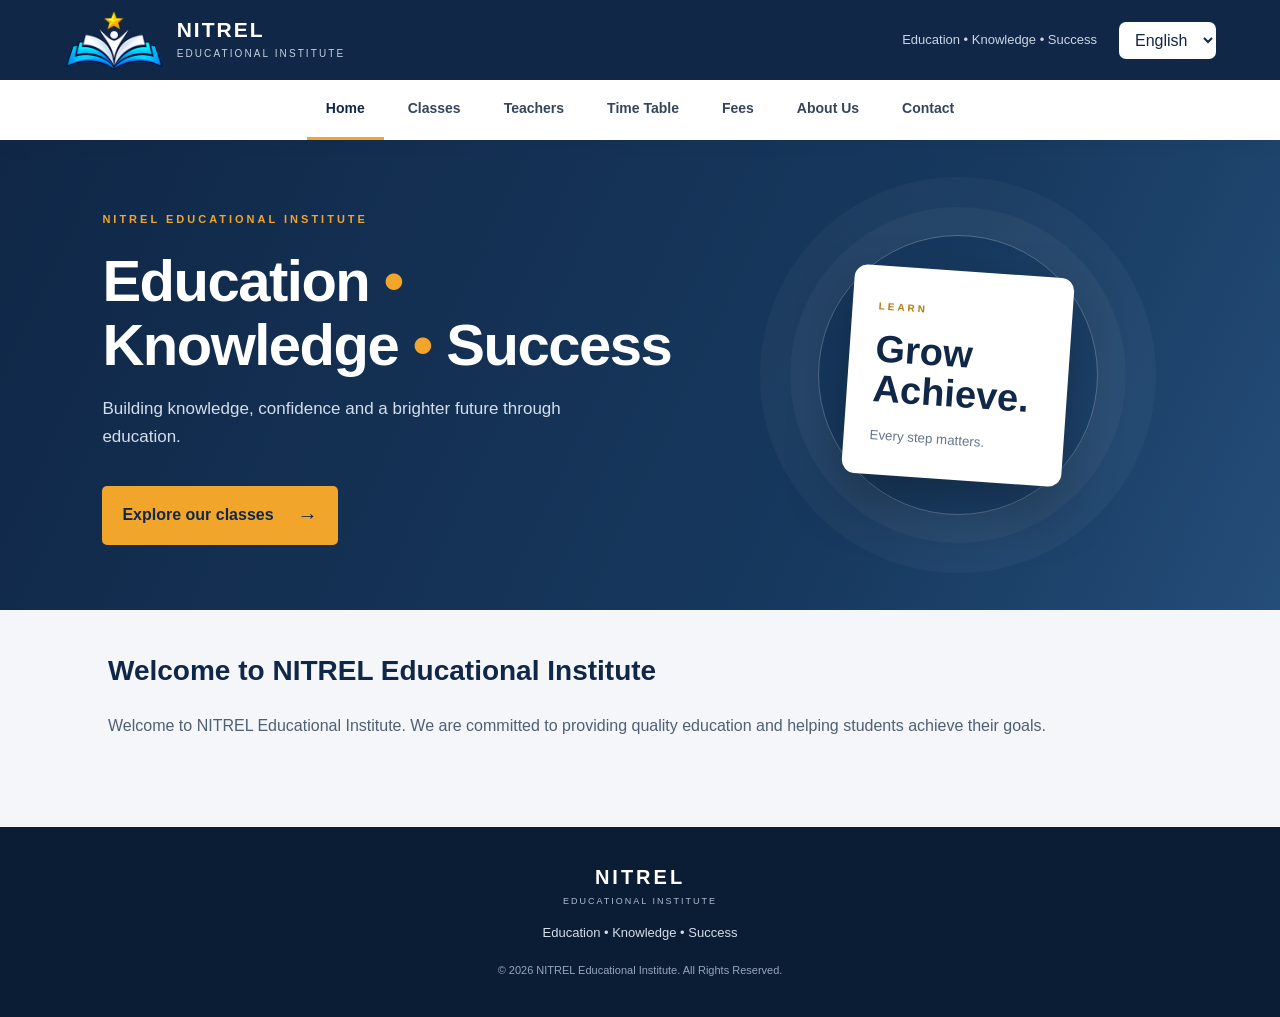
<file: index.html>
<!doctype html>
<html lang="en">
<head>
<meta charset="utf-8"><meta name="viewport" content="width=device-width, initial-scale=1">
<meta name="description" content="NITREL Educational Institute - Home">
<title>NITREL Educational Institute</title>
<link rel="stylesheet" href="style.css">
</head>
<body>
<div class="site-top">
<header class="site-header">
  <a class="brand" href="index.html"><img class="brand-logo" src="NITREL_Logo.png" alt="NITREL Educational Institute logo"><span><strong>NITREL</strong><small>EDUCATIONAL INSTITUTE</small></span></a>
  <div class="header-right"><span class="tagline">Education • Knowledge • Success</span><select id="language" class="language-select" aria-label="Select language"><option value="en">English</option><option value="si">සිංහල</option><option value="ta">தமிழ்</option></select><button class="menu-toggle" id="menuToggle" aria-label="Open navigation">☰</button></div>
</header>
<nav class="main-nav" id="mainNav"><a class="nav-link active" href="index.html" data-en="Home" data-si="මුල් පිටුව" data-ta="முகப்பு">Home</a><a class="nav-link" href="classes.html" data-en="Classes" data-si="පන්ති" data-ta="வகுப்புகள்">Classes</a><a class="nav-link" href="teachers.html" data-en="Teachers" data-si="ගුරුවරුන්" data-ta="ஆசிரியர்கள்">Teachers</a><a class="nav-link" href="timetable.html" data-en="Time Table" data-si="කාලසටහන" data-ta="கால அட்டவணை">Time Table</a><a class="nav-link" href="fees.html" data-en="Fees" data-si="ගාස්තු" data-ta="கட்டணம்">Fees</a><a class="nav-link" href="about.html" data-en="About Us" data-si="අප ගැන" data-ta="எங்களைப் பற்றி">About Us</a><a class="nav-link" href="contact.html" data-en="Contact" data-si="සම්බන්ධ වන්න" data-ta="தொடர்பு">Contact</a></nav>
</div>
<main><section class="home-hero">
          <div class="hero-copy">
            <span class="eyebrow">NITREL EDUCATIONAL INSTITUTE</span>
            <h1>Education <em>•</em> Knowledge <em>•</em> Success</h1>
            <p>Building knowledge, confidence and a brighter future through education.</p>
            <a class="primary-link" href="classes.html">Explore our classes <span>→</span></a>
          </div>
          <div class="hero-art" aria-hidden="true"><div class="art-circle"></div><div class="art-card"><span>LEARN</span><strong>Grow<br>Achieve.</strong><small>Every step matters.</small></div></div>
        </section>
        <section class="content-section home-welcome">
<h2 data-en="Welcome to NITREL Educational Institute" data-si="NITREL අධ්‍යාපන ආයතනයට සාදරයෙන් පිළිගනිමු" data-ta="NITREL கல்வி நிறுவனத்திற்கு வரவேற்கிறோம்">
        Welcome to NITREL Educational Institute
      </h2>
<p data-en="Welcome to NITREL Educational Institute. We are committed to providing quality education and helping students achieve their goals." data-si="NITREL අධ්‍යාපන ආයතනයට සාදරයෙන් පිළිගනිමු. ගුණාත්මක අධ්‍යාපනයක් ලබා දීමට අපි කැපවී සිටිමු." data-ta="NITREL கல்வி நிறுவனத்திற்கு வரவேற்கிறோம். தரமான கல்வியை வழங்குவதற்கும் மாணவர்கள் தங்கள் இலக்குகளை அடைய உதவுவதற்கும் நாங்கள் அர்ப்பணித்துள்ளோம்.">
        Welcome to NITREL Educational Institute. We are committed to providing quality education and helping students achieve their goals.
      </p>
</section></main>
<footer class="site-footer"><div class="footer-brand"><strong>NITREL</strong><span>EDUCATIONAL INSTITUTE</span></div><p>Education • Knowledge • Success</p><small>© <span id="year"></span> NITREL Educational Institute. All Rights Reserved.</small></footer>
<script src="script.js"></script>
</body></html>
</file>
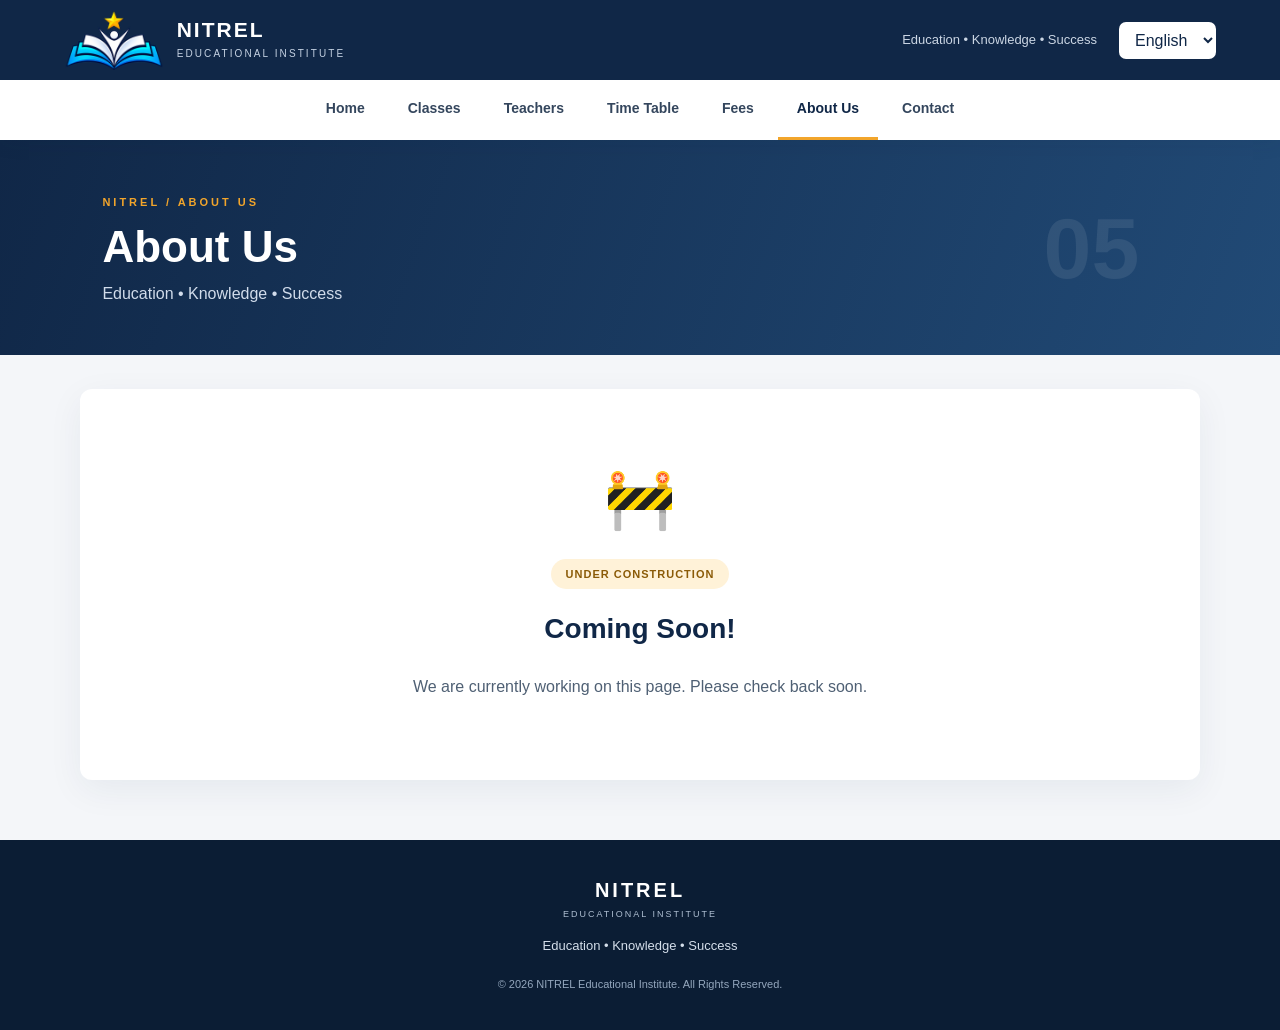
<file: about.html>
<!doctype html>
<html lang="en">
<head>
<meta charset="utf-8"><meta name="viewport" content="width=device-width, initial-scale=1">
<meta name="description" content="NITREL Educational Institute - About Us">
<title>About Us | NITREL Educational Institute</title>
<link rel="stylesheet" href="style.css">
</head>
<body>
<div class="site-top">
<header class="site-header">
  <a class="brand" href="index.html"><img class="brand-logo" src="NITREL_Logo.png" alt="NITREL Educational Institute logo"><span><strong>NITREL</strong><small>EDUCATIONAL INSTITUTE</small></span></a>
  <div class="header-right"><span class="tagline">Education • Knowledge • Success</span><select id="language" class="language-select" aria-label="Select language"><option value="en">English</option><option value="si">සිංහල</option><option value="ta">தமிழ்</option></select><button class="menu-toggle" id="menuToggle" aria-label="Open navigation">☰</button></div>
</header>
<nav class="main-nav" id="mainNav"><a class="nav-link" href="index.html" data-en="Home" data-si="මුල් පිටුව" data-ta="முகப்பு">Home</a><a class="nav-link" href="classes.html" data-en="Classes" data-si="පන්ති" data-ta="வகுப்புகள்">Classes</a><a class="nav-link" href="teachers.html" data-en="Teachers" data-si="ගුරුවරුන්" data-ta="ஆசிரியர்கள்">Teachers</a><a class="nav-link" href="timetable.html" data-en="Time Table" data-si="කාලසටහන" data-ta="கால அட்டவணை">Time Table</a><a class="nav-link" href="fees.html" data-en="Fees" data-si="ගාස්තු" data-ta="கட்டணம்">Fees</a><a class="nav-link active" href="about.html" data-en="About Us" data-si="අප ගැන" data-ta="எங்களைப் பற்றி">About Us</a><a class="nav-link" href="contact.html" data-en="Contact" data-si="සම්බන්ධ වන්න" data-ta="தொடர்பு">Contact</a></nav>
</div>
<main><section class="page-banner"><div><span class="eyebrow">NITREL / ABOUT US</span><h1>About Us</h1><p>Education • Knowledge • Success</p></div><div class="banner-mark" aria-hidden="true">05</div></section>
        <section class="content-section page-content">
<!-- ORIGINAL ABOUT PAGE CODE SHOULD BE KEPT HERE AS COMMENTS -->
<div class="construction">
<div class="icon">🚧</div>
<div class="badge">UNDER CONSTRUCTION</div>
<h2 data-en="Coming Soon!" data-si="ළඟදීම!" data-ta="விரைவில்!">Coming Soon!</h2>
<p data-en="We are currently working on this page. Please check back soon." data-si="මෙම පිටුවේ වැඩ කටයුතු සිදු කරමින් පවතී. පසුව නැවත පැමිණෙන්න." data-ta="இந்தப் பக்கத்தில் பணிகள் நடைபெற்று வருகின்றன. மீண்டும் பார்வையிடவும்.">
          We are currently working on this page. Please check back soon.
        </p>
</div>
</section></main>
<footer class="site-footer"><div class="footer-brand"><strong>NITREL</strong><span>EDUCATIONAL INSTITUTE</span></div><p>Education • Knowledge • Success</p><small>© <span id="year"></span> NITREL Educational Institute. All Rights Reserved.</small></footer>
<script src="script.js"></script>
</body></html>
</file>
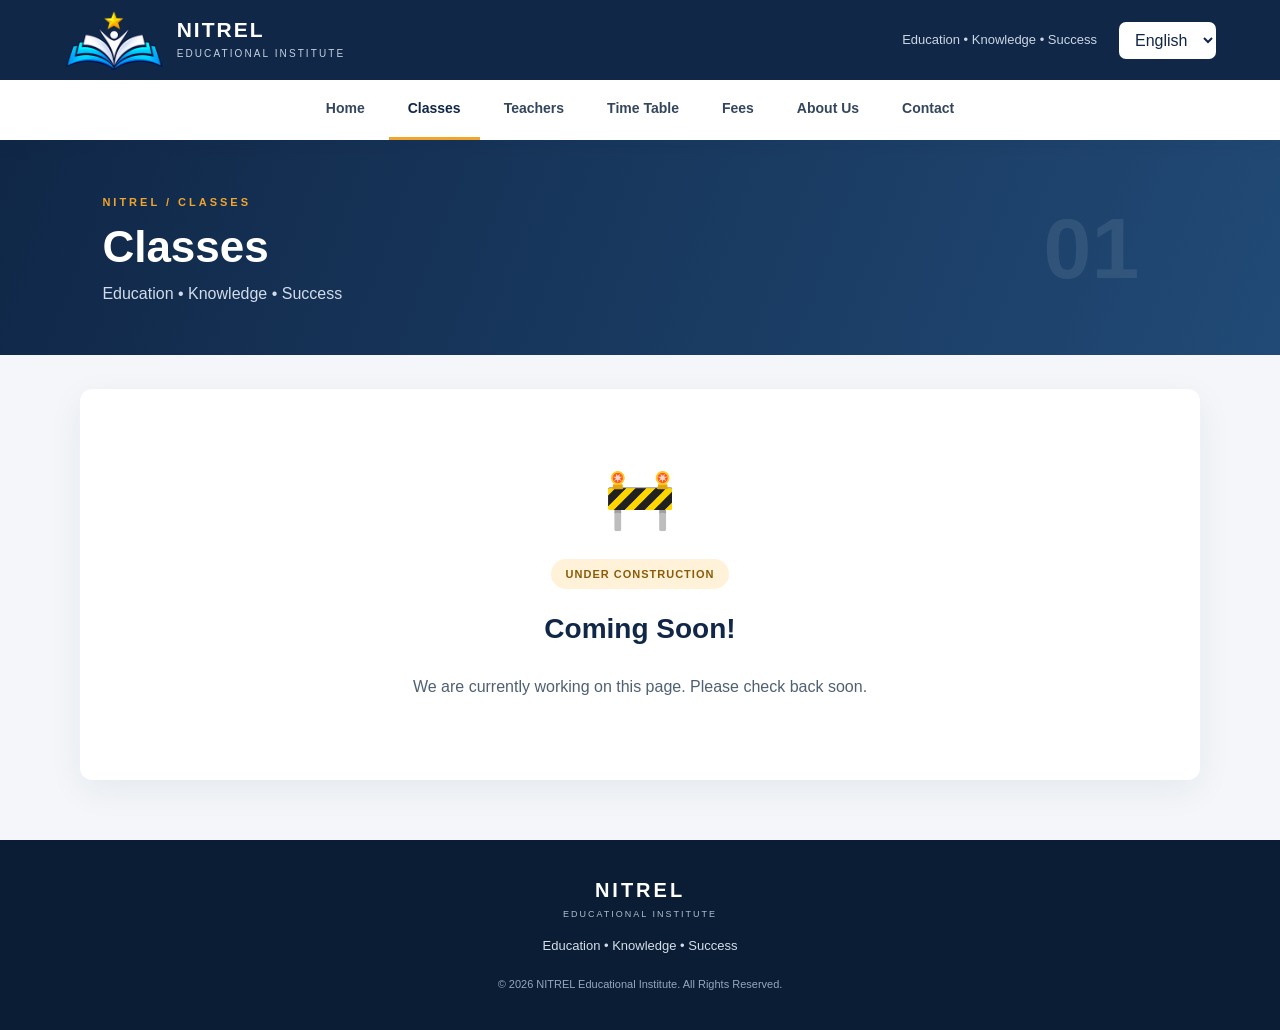
<file: classes.html>
<!doctype html>
<html lang="en">
<head>
<meta charset="utf-8"><meta name="viewport" content="width=device-width, initial-scale=1">
<meta name="description" content="NITREL Educational Institute - Classes">
<title>Classes | NITREL Educational Institute</title>
<link rel="stylesheet" href="style.css">
</head>
<body>
<div class="site-top">
<header class="site-header">
  <a class="brand" href="index.html"><img class="brand-logo" src="NITREL_Logo.png" alt="NITREL Educational Institute logo"><span><strong>NITREL</strong><small>EDUCATIONAL INSTITUTE</small></span></a>
  <div class="header-right"><span class="tagline">Education • Knowledge • Success</span><select id="language" class="language-select" aria-label="Select language"><option value="en">English</option><option value="si">සිංහල</option><option value="ta">தமிழ்</option></select><button class="menu-toggle" id="menuToggle" aria-label="Open navigation">☰</button></div>
</header>
<nav class="main-nav" id="mainNav"><a class="nav-link" href="index.html" data-en="Home" data-si="මුල් පිටුව" data-ta="முகப்பு">Home</a><a class="nav-link active" href="classes.html" data-en="Classes" data-si="පන්ති" data-ta="வகுப்புகள்">Classes</a><a class="nav-link" href="teachers.html" data-en="Teachers" data-si="ගුරුවරුන්" data-ta="ஆசிரியர்கள்">Teachers</a><a class="nav-link" href="timetable.html" data-en="Time Table" data-si="කාලසටහන" data-ta="கால அட்டவணை">Time Table</a><a class="nav-link" href="fees.html" data-en="Fees" data-si="ගාස්තු" data-ta="கட்டணம்">Fees</a><a class="nav-link" href="about.html" data-en="About Us" data-si="අප ගැන" data-ta="எங்களைப் பற்றி">About Us</a><a class="nav-link" href="contact.html" data-en="Contact" data-si="සම්බන්ධ වන්න" data-ta="தொடர்பு">Contact</a></nav>
</div>
<main><section class="page-banner"><div><span class="eyebrow">NITREL / CLASSES</span><h1>Classes</h1><p>Education • Knowledge • Success</p></div><div class="banner-mark" aria-hidden="true">01</div></section>
        <section class="content-section page-content">
<!--
        ORIGINAL CLASSES PAGE CODE:
        Keep your previous classes HTML and related content here as comments.
      -->
<div class="construction">
<div class="icon">🚧</div>
<div class="badge" data-en="UNDER CONSTRUCTION" data-si="වැඩ කටයුතු සිදු වෙමින් පවතී" data-ta="கட்டுமானப் பணிகள் நடைபெறுகின்றன">UNDER CONSTRUCTION</div>
<h2 data-en="Coming Soon!" data-si="ළඟදීම!" data-ta="விரைவில்!">Coming Soon!</h2>
<p data-en="We are currently working on this page. Please check back soon." data-si="මෙම පිටුවේ වැඩ කටයුතු සිදු කරමින් පවතී. කරුණාකර පසුව නැවත පැමිණෙන්න." data-ta="இந்தப் பக்கத்தில் பணிகள் நடைபெற்று வருகின்றன. தயவுசெய்து மீண்டும் பார்வையிடவும்.">
          We are currently working on this page. Please check back soon.
        </p>
</div>
</section></main>
<footer class="site-footer"><div class="footer-brand"><strong>NITREL</strong><span>EDUCATIONAL INSTITUTE</span></div><p>Education • Knowledge • Success</p><small>© <span id="year"></span> NITREL Educational Institute. All Rights Reserved.</small></footer>
<script src="script.js"></script>
</body></html>
</file>
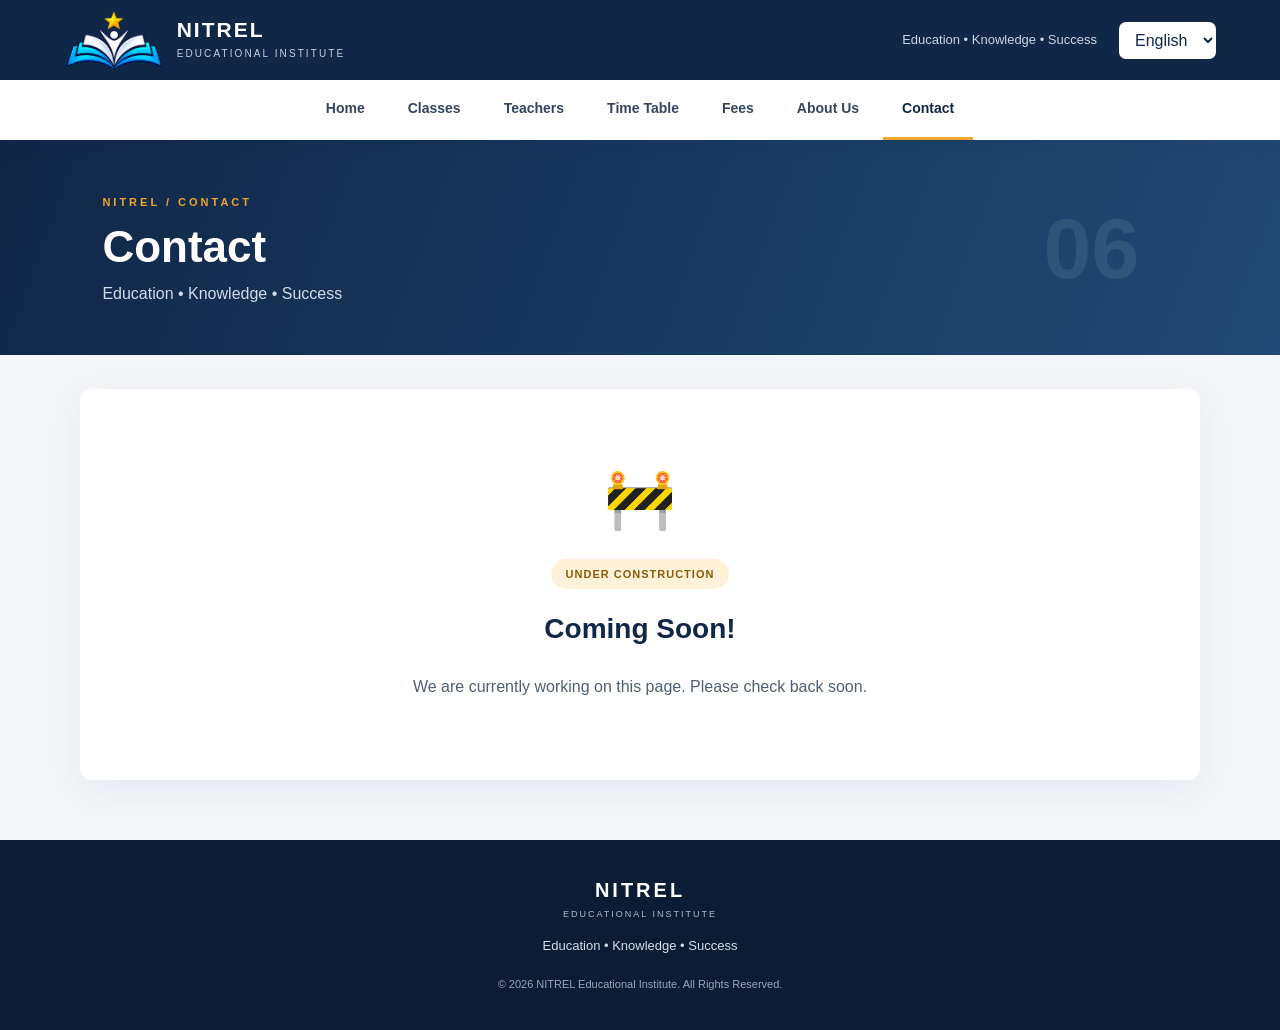
<file: contact.html>
<!doctype html>
<html lang="en">
<head>
<meta charset="utf-8"><meta name="viewport" content="width=device-width, initial-scale=1">
<meta name="description" content="NITREL Educational Institute - Contact">
<title>Contact | NITREL Educational Institute</title>
<link rel="stylesheet" href="style.css">
</head>
<body>
<div class="site-top">
<header class="site-header">
  <a class="brand" href="index.html"><img class="brand-logo" src="NITREL_Logo.png" alt="NITREL Educational Institute logo"><span><strong>NITREL</strong><small>EDUCATIONAL INSTITUTE</small></span></a>
  <div class="header-right"><span class="tagline">Education • Knowledge • Success</span><select id="language" class="language-select" aria-label="Select language"><option value="en">English</option><option value="si">සිංහල</option><option value="ta">தமிழ்</option></select><button class="menu-toggle" id="menuToggle" aria-label="Open navigation">☰</button></div>
</header>
<nav class="main-nav" id="mainNav"><a class="nav-link" href="index.html" data-en="Home" data-si="මුල් පිටුව" data-ta="முகப்பு">Home</a><a class="nav-link" href="classes.html" data-en="Classes" data-si="පන්ති" data-ta="வகுப்புகள்">Classes</a><a class="nav-link" href="teachers.html" data-en="Teachers" data-si="ගුරුවරුන්" data-ta="ஆசிரியர்கள்">Teachers</a><a class="nav-link" href="timetable.html" data-en="Time Table" data-si="කාලසටහන" data-ta="கால அட்டவணை">Time Table</a><a class="nav-link" href="fees.html" data-en="Fees" data-si="ගාස්තු" data-ta="கட்டணம்">Fees</a><a class="nav-link" href="about.html" data-en="About Us" data-si="අප ගැන" data-ta="எங்களைப் பற்றி">About Us</a><a class="nav-link active" href="contact.html" data-en="Contact" data-si="සම්බන්ධ වන්න" data-ta="தொடர்பு">Contact</a></nav>
</div>
<main><section class="page-banner"><div><span class="eyebrow">NITREL / CONTACT</span><h1>Contact</h1><p>Education • Knowledge • Success</p></div><div class="banner-mark" aria-hidden="true">06</div></section>
        <section class="content-section page-content">
<!-- ORIGINAL CONTACT PAGE CODE SHOULD BE KEPT HERE AS COMMENTS -->
<div class="construction">
<div class="icon">🚧</div>
<div class="badge">UNDER CONSTRUCTION</div>
<h2 data-en="Coming Soon!" data-si="ළඟදීම!" data-ta="விரைவில்!">Coming Soon!</h2>
<p data-en="We are currently working on this page. Please check back soon." data-si="මෙම පිටුවේ වැඩ කටයුතු සිදු කරමින් පවතී. පසුව නැවත පැමිණෙන්න." data-ta="இந்தப் பக்கத்தில் பணிகள் நடைபெற்று வருகின்றன. மீண்டும் பார்வையிடவும்.">
          We are currently working on this page. Please check back soon.
        </p>
</div>
</section></main>
<footer class="site-footer"><div class="footer-brand"><strong>NITREL</strong><span>EDUCATIONAL INSTITUTE</span></div><p>Education • Knowledge • Success</p><small>© <span id="year"></span> NITREL Educational Institute. All Rights Reserved.</small></footer>
<script src="script.js"></script>
</body></html>
</file>
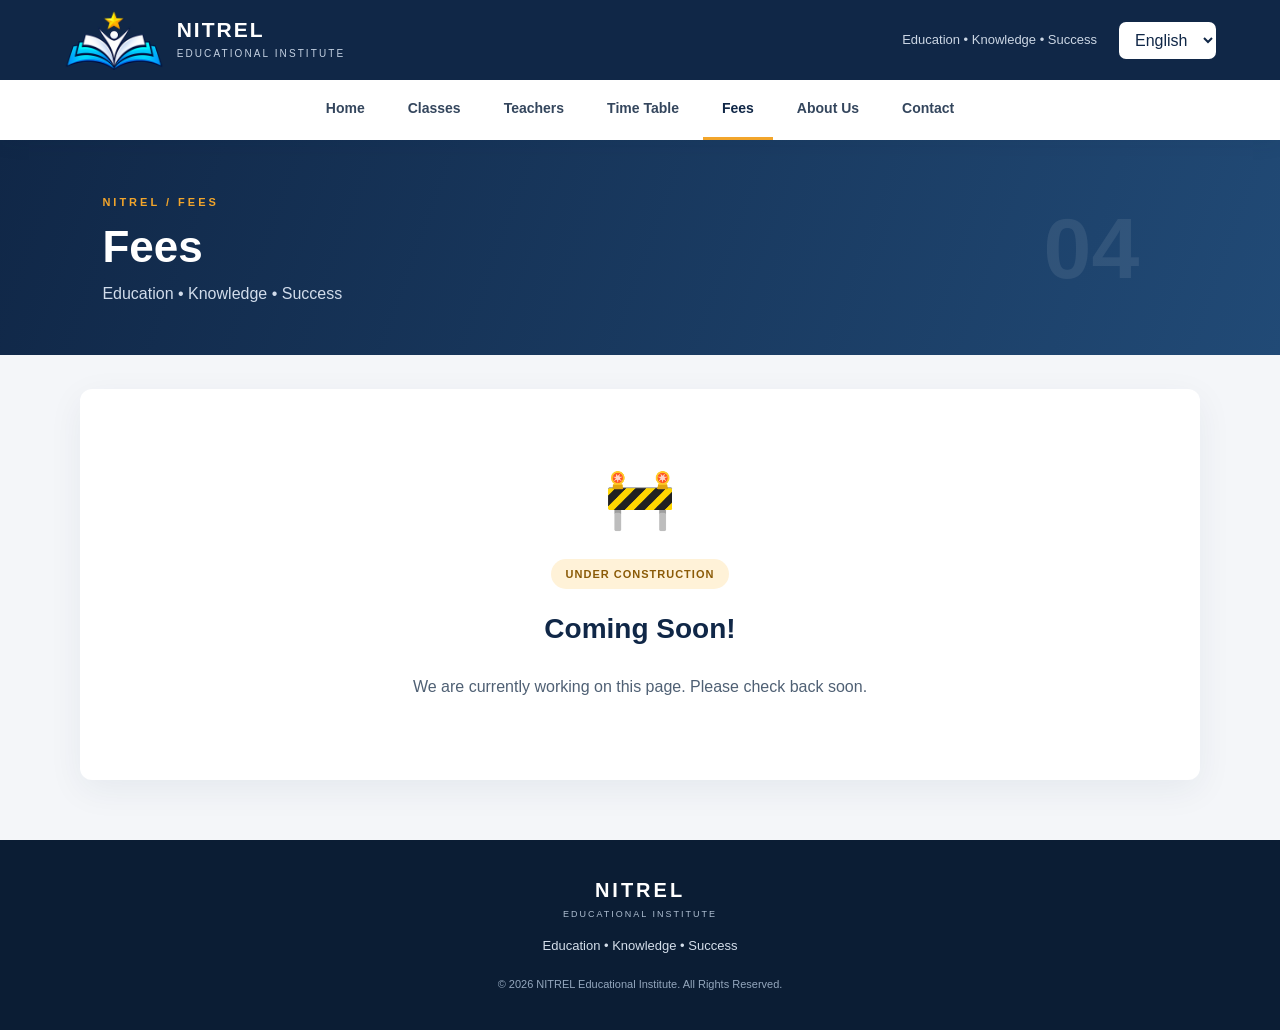
<file: fees.html>
<!doctype html>
<html lang="en">
<head>
<meta charset="utf-8"><meta name="viewport" content="width=device-width, initial-scale=1">
<meta name="description" content="NITREL Educational Institute - Fees">
<title>Fees | NITREL Educational Institute</title>
<link rel="stylesheet" href="style.css">
</head>
<body>
<div class="site-top">
<header class="site-header">
  <a class="brand" href="index.html"><img class="brand-logo" src="NITREL_Logo.png" alt="NITREL Educational Institute logo"><span><strong>NITREL</strong><small>EDUCATIONAL INSTITUTE</small></span></a>
  <div class="header-right"><span class="tagline">Education • Knowledge • Success</span><select id="language" class="language-select" aria-label="Select language"><option value="en">English</option><option value="si">සිංහල</option><option value="ta">தமிழ்</option></select><button class="menu-toggle" id="menuToggle" aria-label="Open navigation">☰</button></div>
</header>
<nav class="main-nav" id="mainNav"><a class="nav-link" href="index.html" data-en="Home" data-si="මුල් පිටුව" data-ta="முகப்பு">Home</a><a class="nav-link" href="classes.html" data-en="Classes" data-si="පන්ති" data-ta="வகுப்புகள்">Classes</a><a class="nav-link" href="teachers.html" data-en="Teachers" data-si="ගුරුවරුන්" data-ta="ஆசிரியர்கள்">Teachers</a><a class="nav-link" href="timetable.html" data-en="Time Table" data-si="කාලසටහන" data-ta="கால அட்டவணை">Time Table</a><a class="nav-link active" href="fees.html" data-en="Fees" data-si="ගාස්තු" data-ta="கட்டணம்">Fees</a><a class="nav-link" href="about.html" data-en="About Us" data-si="අප ගැන" data-ta="எங்களைப் பற்றி">About Us</a><a class="nav-link" href="contact.html" data-en="Contact" data-si="සම්බන්ධ වන්න" data-ta="தொடர்பு">Contact</a></nav>
</div>
<main><section class="page-banner"><div><span class="eyebrow">NITREL / FEES</span><h1>Fees</h1><p>Education • Knowledge • Success</p></div><div class="banner-mark" aria-hidden="true">04</div></section>
        <section class="content-section page-content">
<!-- ORIGINAL FEES PAGE CODE SHOULD BE KEPT HERE AS COMMENTS -->
<div class="construction">
<div class="icon">🚧</div>
<div class="badge">UNDER CONSTRUCTION</div>
<h2 data-en="Coming Soon!" data-si="ළඟදීම!" data-ta="விரைவில்!">Coming Soon!</h2>
<p data-en="We are currently working on this page. Please check back soon." data-si="මෙම පිටුවේ වැඩ කටයුතු සිදු කරමින් පවතී. පසුව නැවත පැමිණෙන්න." data-ta="இந்தப் பக்கத்தில் பணிகள் நடைபெற்று வருகின்றன. மீண்டும் பார்வையிடவும்.">
          We are currently working on this page. Please check back soon.
        </p>
</div>
</section></main>
<footer class="site-footer"><div class="footer-brand"><strong>NITREL</strong><span>EDUCATIONAL INSTITUTE</span></div><p>Education • Knowledge • Success</p><small>© <span id="year"></span> NITREL Educational Institute. All Rights Reserved.</small></footer>
<script src="script.js"></script>
</body></html>
</file>
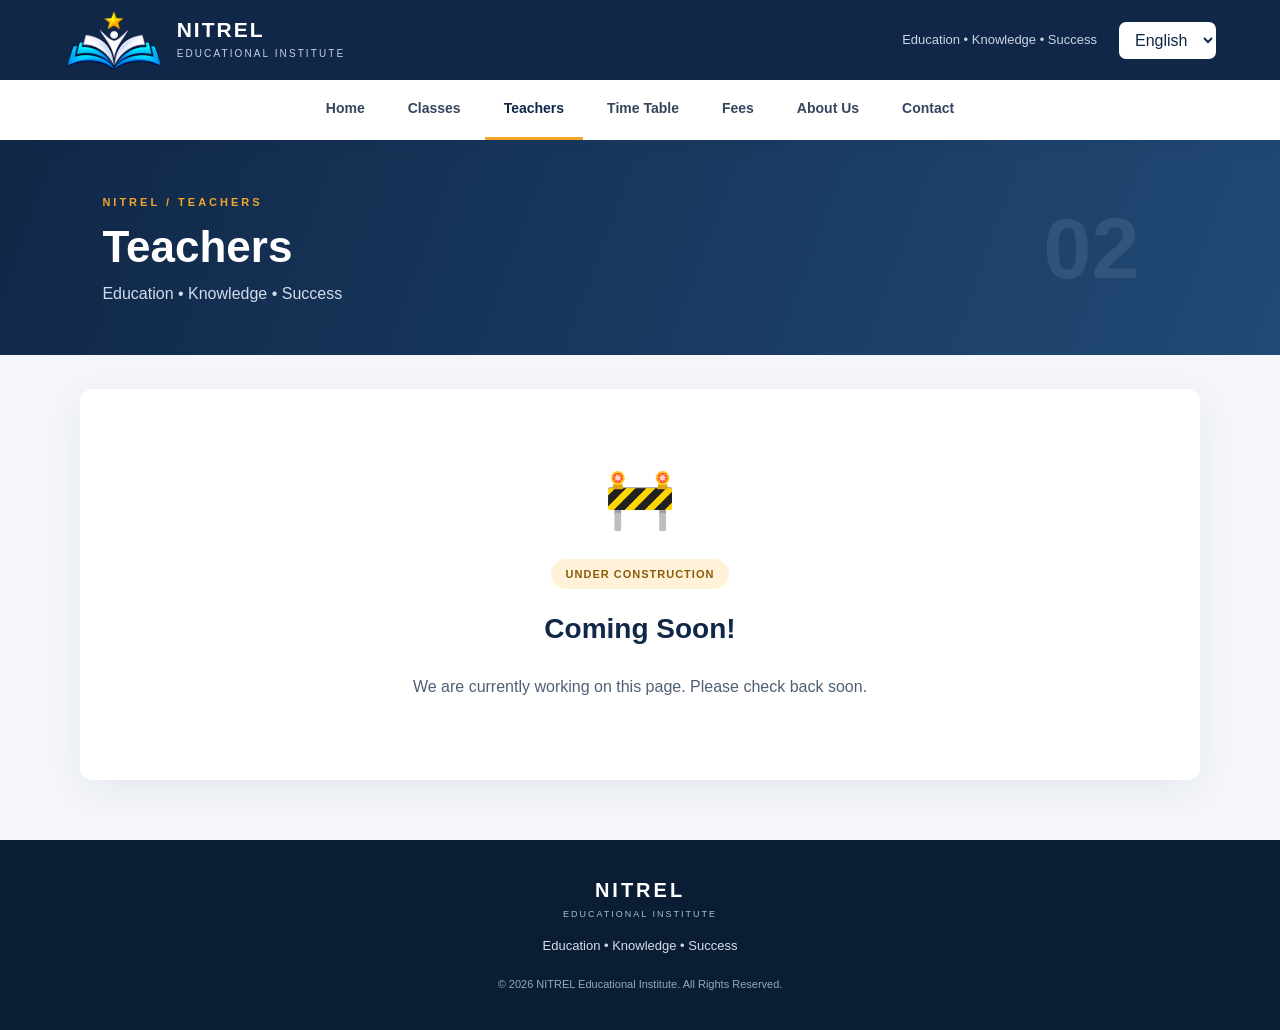
<file: teachers.html>
<!doctype html>
<html lang="en">
<head>
<meta charset="utf-8"><meta name="viewport" content="width=device-width, initial-scale=1">
<meta name="description" content="NITREL Educational Institute - Teachers">
<title>Teachers | NITREL Educational Institute</title>
<link rel="stylesheet" href="style.css">
</head>
<body>
<div class="site-top">
<header class="site-header">
  <a class="brand" href="index.html"><img class="brand-logo" src="NITREL_Logo.png" alt="NITREL Educational Institute logo"><span><strong>NITREL</strong><small>EDUCATIONAL INSTITUTE</small></span></a>
  <div class="header-right"><span class="tagline">Education • Knowledge • Success</span><select id="language" class="language-select" aria-label="Select language"><option value="en">English</option><option value="si">සිංහල</option><option value="ta">தமிழ்</option></select><button class="menu-toggle" id="menuToggle" aria-label="Open navigation">☰</button></div>
</header>
<nav class="main-nav" id="mainNav"><a class="nav-link" href="index.html" data-en="Home" data-si="මුල් පිටුව" data-ta="முகப்பு">Home</a><a class="nav-link" href="classes.html" data-en="Classes" data-si="පන්ති" data-ta="வகுப்புகள்">Classes</a><a class="nav-link active" href="teachers.html" data-en="Teachers" data-si="ගුරුවරුන්" data-ta="ஆசிரியர்கள்">Teachers</a><a class="nav-link" href="timetable.html" data-en="Time Table" data-si="කාලසටහන" data-ta="கால அட்டவணை">Time Table</a><a class="nav-link" href="fees.html" data-en="Fees" data-si="ගාස්තු" data-ta="கட்டணம்">Fees</a><a class="nav-link" href="about.html" data-en="About Us" data-si="අප ගැන" data-ta="எங்களைப் பற்றி">About Us</a><a class="nav-link" href="contact.html" data-en="Contact" data-si="සම්බන්ධ වන්න" data-ta="தொடர்பு">Contact</a></nav>
</div>
<main><section class="page-banner"><div><span class="eyebrow">NITREL / TEACHERS</span><h1>Teachers</h1><p>Education • Knowledge • Success</p></div><div class="banner-mark" aria-hidden="true">02</div></section>
        <section class="content-section page-content">
<!-- ORIGINAL TEACHERS PAGE CODE SHOULD BE KEPT HERE AS COMMENTS -->
<div class="construction">
<div class="icon">🚧</div>
<div class="badge">UNDER CONSTRUCTION</div>
<h2 data-en="Coming Soon!" data-si="ළඟදීම!" data-ta="விரைவில்!">Coming Soon!</h2>
<p data-en="We are currently working on this page. Please check back soon." data-si="මෙම පිටුවේ වැඩ කටයුතු සිදු කරමින් පවතී. පසුව නැවත පැමිණෙන්න." data-ta="இந்தப் பக்கத்தில் பணிகள் நடைபெற்று வருகின்றன. மீண்டும் பார்வையிடவும்.">
          We are currently working on this page. Please check back soon.
        </p>
</div>
</section></main>
<footer class="site-footer"><div class="footer-brand"><strong>NITREL</strong><span>EDUCATIONAL INSTITUTE</span></div><p>Education • Knowledge • Success</p><small>© <span id="year"></span> NITREL Educational Institute. All Rights Reserved.</small></footer>
<script src="script.js"></script>
</body></html>
</file>
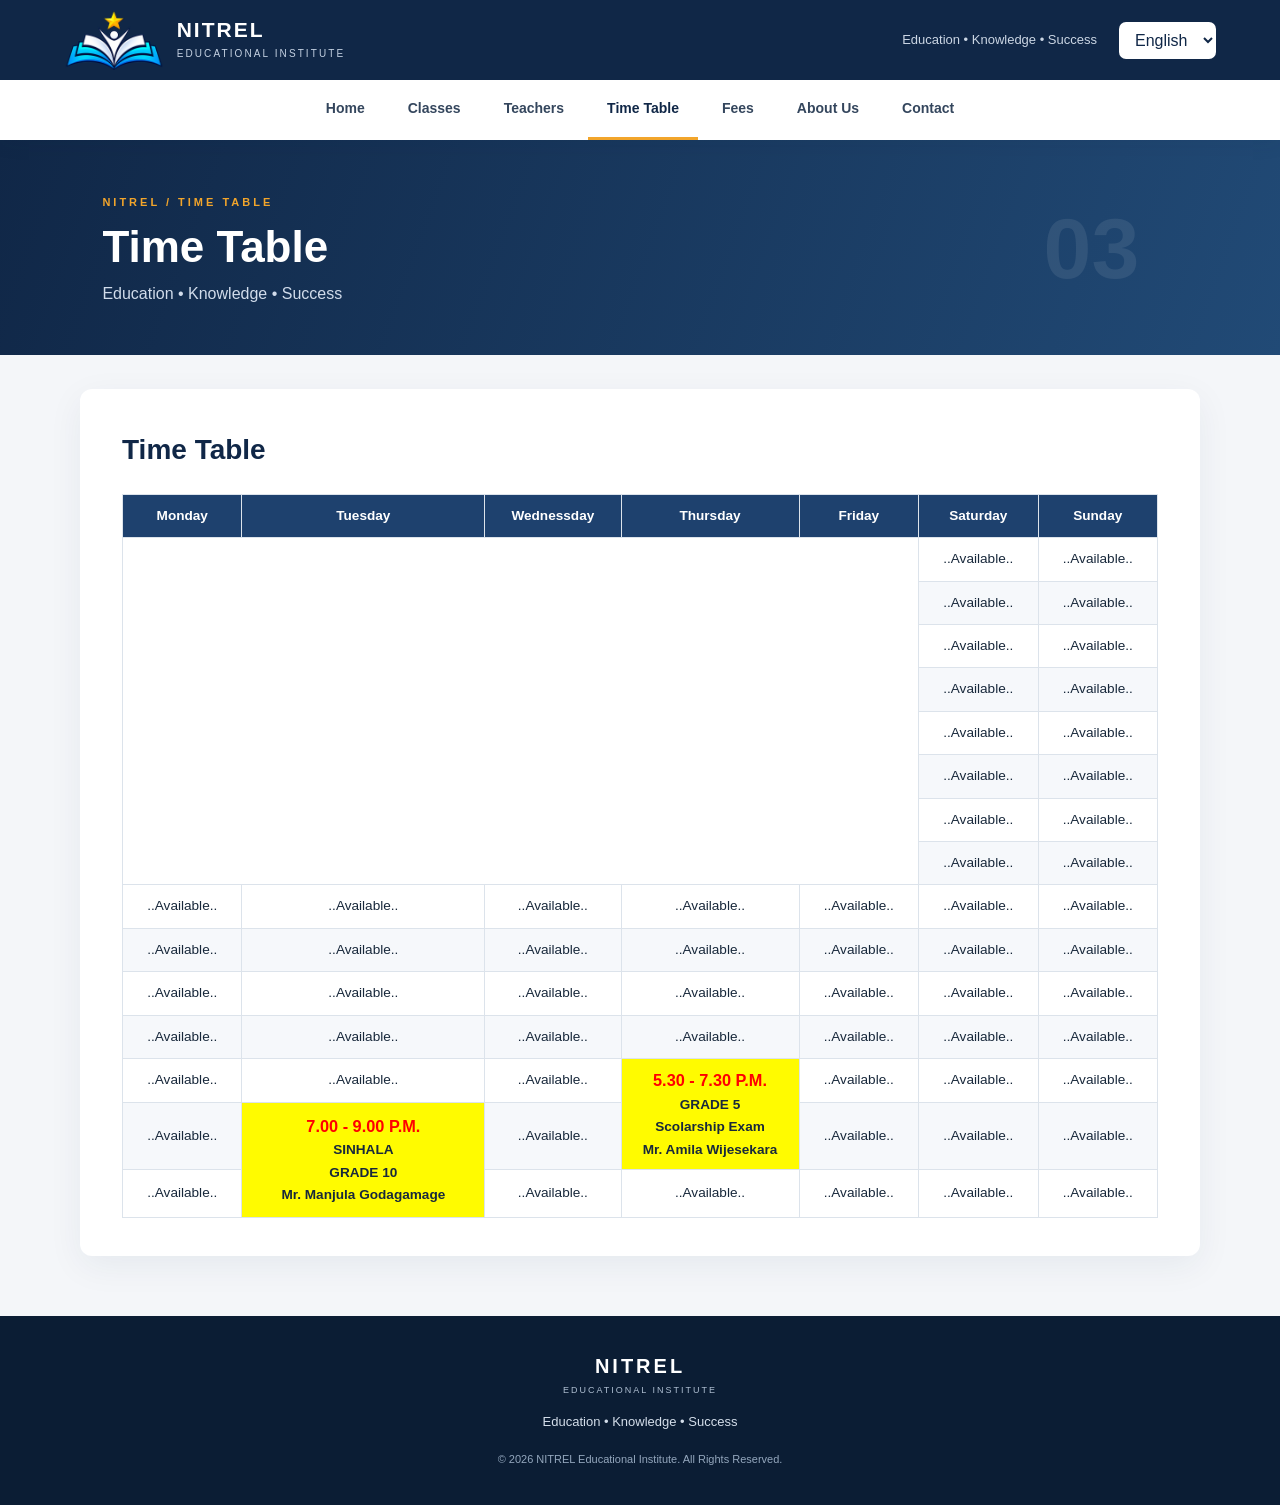
<file: timetable.html>
<!doctype html>
<html lang="en">
<head>
<meta charset="utf-8"><meta name="viewport" content="width=device-width, initial-scale=1">
<meta name="description" content="NITREL Educational Institute - Time Table">
<title>Time Table | NITREL Educational Institute</title>
<link rel="stylesheet" href="style.css">
</head>
<body>
<div class="site-top">
<header class="site-header">
  <a class="brand" href="index.html"><img class="brand-logo" src="NITREL_Logo.png" alt="NITREL Educational Institute logo"><span><strong>NITREL</strong><small>EDUCATIONAL INSTITUTE</small></span></a>
  <div class="header-right"><span class="tagline">Education • Knowledge • Success</span><select id="language" class="language-select" aria-label="Select language"><option value="en">English</option><option value="si">සිංහල</option><option value="ta">தமிழ்</option></select><button class="menu-toggle" id="menuToggle" aria-label="Open navigation">☰</button></div>
</header>
<nav class="main-nav" id="mainNav"><a class="nav-link" href="index.html" data-en="Home" data-si="මුල් පිටුව" data-ta="முகப்பு">Home</a><a class="nav-link" href="classes.html" data-en="Classes" data-si="පන්ති" data-ta="வகுப்புகள்">Classes</a><a class="nav-link" href="teachers.html" data-en="Teachers" data-si="ගුරුවරුන්" data-ta="ஆசிரியர்கள்">Teachers</a><a class="nav-link active" href="timetable.html" data-en="Time Table" data-si="කාලසටහන" data-ta="கால அட்டவணை">Time Table</a><a class="nav-link" href="fees.html" data-en="Fees" data-si="ගාස්තු" data-ta="கட்டணம்">Fees</a><a class="nav-link" href="about.html" data-en="About Us" data-si="අප ගැන" data-ta="எங்களைப் பற்றி">About Us</a><a class="nav-link" href="contact.html" data-en="Contact" data-si="සම්බන්ධ වන්න" data-ta="தொடர்பு">Contact</a></nav>
</div>
<main><section class="page-banner"><div><span class="eyebrow">NITREL / TIME TABLE</span><h1>Time Table</h1><p>Education • Knowledge • Success</p></div><div class="banner-mark" aria-hidden="true">03</div></section>
        <section class="content-section page-content">
<h2 data-en="Time Table" data-si="කාලසටහන" data-ta="கால அட்டவணை">Time Table</h2>
<table class="timetable">
<thead>
<tr>
<th data-en="Monday" data-si="සඳුදා" data-ta="திங்கள்">Monday</th>
<th data-en="Tuesday" data-si="අඟහරුවාදා" data-ta="செவ்வாய்">Tuesday</th>
<th data-en="Wednessday" data-si="බදාදා" data-ta="புதன் ">Wednessday</th>
<th data-en="Thursday" data-si="බ්‍රහස්පතින්දා" data-ta="வியாழன்">Thursday</th>
<th data-en="Friday" data-si="සිකුරාදා" data-ta="வெள்ளி">Friday</th>
<th data-en="Saturday" data-si="සෙනසුරාදා" data-ta="சனி">Saturday</th>
<th data-en="Sunday" data-si="ඉරිදා" data-ta="ஞாயிறு">Sunday</th>
</tr>
</thead>
<tbody>
<tr>
<td colspan="5" rowspan="8"> </td>
<td>..Available..</td>  <!--....Saturday.....-->
<td>..Available..</td>  <!--....Sunday.....-->
</tr>
<tr>
<td>..Available..</td>  <!--....Saturday.....-->
<td>..Available..</td>  <!--....Sunday.....-->
</tr>
<tr>
<td>..Available..</td>  <!--....Saturday.....-->
<td>..Available..</td>  <!--....Sunday.....-->
</tr>
<tr>
<td>..Available..</td>  <!--....Saturday.....-->
<td>..Available..</td>  <!--....Sunday.....-->
</tr>
<tr>
<td>..Available..</td>  <!--....Saturday.....-->
<td>..Available..</td>  <!--....Sunday.....-->
</tr>
<tr>
<td>..Available..</td>  <!--....Saturday.....-->
<td>..Available..</td>  <!--....Sunday.....-->
</tr>
<tr>
<td>..Available..</td>  <!--....Saturday.....-->
<td>..Available..</td>  <!--....Sunday.....-->
</tr>
<tr>
<td>..Available..</td>  <!--....Saturday.....-->
<td>..Available..</td>  <!--....Sunday.....-->
</tr>
<tr>
<td>..Available..</td>  <!--....Monday....-->
<td>..Available..</td>  <!--....Tuesday.....-->
<td>..Available..</td>  <!--....Wednesday.....-->
<td>..Available..</td>  <!--....Thursday.....-->
<td>..Available..</td>  <!--....Friday.....-->
<td>..Available..</td>  <!--....Saturday.....-->
<td>..Available..</td>  <!--....Sunday.....-->
</tr>
<tr>
<td>..Available..</td>  <!--....Monday....-->
<td>..Available..</td>  <!--....Tuesday.....-->
<td>..Available..</td>  <!--....Wednesday.....-->
<td>..Available..</td>  <!--....Thursday.....-->
<td>..Available..</td>  <!--....Friday.....-->
<td>..Available..</td>  <!--....Saturday.....-->
<td>..Available..</td>  <!--....Sunday.....-->
</tr>
<tr>
<td>..Available..</td>  <!--....Monday....-->
<td>..Available..</td>  <!--....Tuesday.....-->
<td>..Available..</td>  <!--....Wednesday.....-->
<td>..Available..</td>  <!--....Thursday.....-->
<td>..Available..</td>  <!--....Friday.....-->
<td>..Available..</td>  <!--....Saturday.....-->
<td>..Available..</td>  <!--....Sunday.....-->
</tr>
<tr>
<td>..Available..</td>  <!--....Monday....-->
<td>..Available..</td>  <!--....Tuesday.....-->
<td>..Available..</td>  <!--....Wednesday.....-->
<td>..Available..</td>  <!--....Thursday.....-->
<td>..Available..</td>  <!--....Friday.....-->
<td>..Available..</td>  <!--....Saturday.....-->
<td>..Available..</td>  <!--....Sunday.....-->
</tr>
<tr>
<td>..Available..</td>  <!--....Monday....-->
<td>..Available..</td>  <!--....Tuesday.....-->
<td>..Available..</td>  <!--....Wednesday.....-->
<td rowspan = "2", style="background-color:rgb(255, 251, 0);font-weight: bold;padding: 0.5%;text-indent: 0;">
  <span style="color: red;font-size: larger;font-weight: bold;">5.30 - 7.30 P.M.</span><br>
  GRADE 5<br>
  Scolarship Exam<br>
  Mr. Amila Wijesekara
</td>  <!--....Thursday.....-->
<td>..Available..</td>  <!--....Friday.....-->
<td>..Available..</td>  <!--....Saturday.....-->
<td>..Available..</td>  <!--....Sunday.....-->
</tr>
<tr>
<td>..Available..</td>  <!--....Monday....-->
<td rowspan = "2", style="background-color:rgb(255, 251, 0);font-weight: bold;padding: 0.5;text-indent: 0;">
  <span style="color: red;font-size: larger;font-weight: bold;">7.00 - 9.00 P.M.</span><br>
  SINHALA<br>
  GRADE 10<br>
  Mr. Manjula Godagamage
</td> <!--....Tuesday.....-->
<td>..Available..</td>  <!--....Wednesday.....-->
<td>..Available..</td>  <!--....Friday.....-->
<td>..Available..</td>  <!--....Saturday.....-->
<td>..Available..</td>  <!--....Sunday.....-->
</tr>
<tr>
<td>..Available..</td>  <!--....Monday....-->
<td>..Available..</td>  <!--....Wednesday.....-->
<td>..Available..</td>  <!--....Thursday.....-->
<td>..Available..</td>  <!--....Friday.....-->
<td>..Available..</td>  <!--....Saturday.....-->
<td>..Available..</td>  <!--....Sunday.....-->
</tr>
</tbody>
</table>
</section></main>
<footer class="site-footer"><div class="footer-brand"><strong>NITREL</strong><span>EDUCATIONAL INSTITUTE</span></div><p>Education • Knowledge • Success</p><small>© <span id="year"></span> NITREL Educational Institute. All Rights Reserved.</small></footer>
<script src="script.js"></script>
</body></html>
</file>
<file: style.css>
:root{
    --navy:#102747;
    --blue:#1e416e;
    --orange:#f2a52b;
    --ink:#18283b;
    --muted:#65748a;
    --paper:#f4f6f9;
    --white:#fff
}

*{
    box-sizing:border-box
}

html{
    scroll-behavior:smooth
}

body{
    margin:0;background:
    var(--paper);
    color:var(--ink);
    font-family:Inter,"Segoe UI",Arial,sans-serif;
    line-height:1.65
}

a{
    color:inherit;text-decoration:none
}
.site-top{
    position:sticky;
    top:0;
    z-index:1000
}

.site-header{
    min-height:80px;
    background:var(--navy);
    color:#fff;display:flex;
    align-items:center;
    justify-content:space-between;
    padding:10px max(5vw,24px);
    gap:20px
}

.brand{
    display:flex;
    align-items:center;
    gap:13px
}

.brand-logo{
    height:60px;
    width:auto;
    display:block
}

.brand-symbol{
    width:48px;
    height:48px;
    border:2px solid var(--orange);
    color:var(--orange);
    display:grid;
    place-items:center;
    font-size:27px;
    font-weight:800;
    border-radius:13px
}

.brand strong{
    display:block;
    font-size:21px;
    letter-spacing:2px;
    line-height:1.15
}
.brand small{
    display:block;
    font-size:10px;
    letter-spacing:2.1px;
    color:#c4d1e2;
    margin-top:4px
}
.header-right{
    display:flex;
    align-items:center;
    gap:22px
}
.tagline{
    color:#cbd6e4;
    font-size:13px
}
.language-select{
    background:#fff;
    border:0;
    border-radius:7px;
    padding:9px 12px;
    color:var(--navy);font:inherit
}
.main-nav{
    background:#fff;
    display:flex;
    justify-content:center;
    gap:5px;padding:0 18px;
    box-shadow:0 5px 18px #122a4510;
    position:relative;
    z-index:3
}
.nav-link{
    padding:17px 19px;
    color:#34465d;
    font-size:14px;
    font-weight:650;
    border-bottom:3px solid transparent;
    transition:.2s
}
.nav-link:hover,.nav-link.active{
    color:var(--navy);
    border-bottom-color:var(--orange)
}
main{
    min-height:65vh
}
.home-hero{
    background:linear-gradient(115deg,#102747 0%,#17395f 68%,#244d78 100%);
    color:white;
    min-height:435px;
    padding:65px max(8vw,28px);
    display:grid;
    grid-template-columns:1.15fr .85fr;
    align-items:center;
    gap:40px;overflow:hidden
}
.hero-copy{
    max-width:680px
}
.eyebrow{
    font-size:11px;
    letter-spacing:3px;
    font-weight:800;
    color:var(--orange)
}
.home-hero h1{
    font-size:clamp(35px,5vw,58px);
    line-height:1.1;
    letter-spacing:-1.5px;
    margin:18px 0
}
.home-hero h1 em{
    font-style:normal;
    color:var(--orange)
}
.home-hero p{
    max-width:530px;
    color:#d4dfec;
    font-size:17px
}
.primary-link{
    display:inline-flex;
    align-items:center;
    gap:24px;
    background:var(--orange);
    color:var(--navy);
    font-weight:800;
    padding:13px 20px;
    border-radius:5px;
    margin-top:18px
}
.primary-link span{
    font-size:20px
}
.hero-art{
    height:300px;
    position:relative;
    display:grid;
    place-items:center
}
.art-circle{
    position:absolute;
    width:280px;
    height:280px;
    border:1px solid #ffffff42;
    border-radius:50%;
    box-shadow:0 0 0 28px #ffffff09,
    0 0 0 58px #ffffff08
}
.art-card{
    position:relative;
    background:#fff;
    color:var(--navy);
    width:220px;
    padding:26px;
    border-radius:13px;
    box-shadow:0 25px 55px #0004;
    transform:rotate(4deg)
}
.art-card span{
    font-size:10px;
    letter-spacing:3px;
    color:#b57916;
    font-weight:900
}
.art-card strong{
    display:block;
    font-size:38px;
    line-height:1.05;
    margin:12px 0
}
.art-card small{
    color:var(--muted)
}
.page-banner{
    background:linear-gradient(110deg,#102747,#214a76);
    color:#fff;
    padding:48px max(8vw,28px);
    display:flex;
    align-items:center;
    justify-content:space-between;
    min-height:185px
}
.page-banner h1{
    font-size:clamp(32px,4vw,44px);
    margin:8px 0 0;
    line-height:1.15
}
.page-banner p{
    margin:8px 0 0;
    color:#d1dceb
}
.banner-mark{
    font-size:86px;
    font-weight:900;
    line-height:1;
    color:#ffffff16;
    padding-right:3vw
}
.content-section{
    max-width:1120px;
    margin:0 auto;
    padding:48px 28px 70px
}
.home-welcome{
    padding-top:38px
}
.content-section h2{
    color:var(--navy);
    font-size:28px;
    margin:0 0 18px
}
.content-section p{
    color:#4f6074;
    line-height:1.8
}
.page-content{
    background:#fff;
    margin-top:34px;
    margin-bottom:60px;
    padding:38px 42px;
    border-radius:12px;
    box-shadow:0 10px 35px #142b5010;
    min-height:300px
}
.construction{
    min-height:300px;
    display:flex;
    flex-direction:column;
    align-items:center;
    justify-content:center;
    text-align:center;
    padding:24px
}
.construction .icon{
    font-size:58px
}
.construction .badge{
    background:#fff2d8;
    color:#8b5b08;
    border-radius:30px;
    padding:6px 15px;
    font-size:11px;
    font-weight:800;
    letter-spacing:1px;
    margin:12px
}
.construction h2{
    margin:5px 0
}
.construction p{
    max-width:570px
}
.timetable{
    width:100%;
    border-collapse:collapse;
    margin-top:20px;
    font-size:85%;
}
.timetable th,.timetable td{
    border:1px solid #dce3eb;
    padding:10px;
    text-align:center
}
.timetable th{
    background:var(--blue);color:#fff
}
.timetable tr:nth-child(even) td{
    background:#f6f8fb
}
.page-content:has(.timetable){
    overflow-x:auto
}
.site-footer{
    background:#0b1d34;
    color:#fff;
    text-align:center;
    padding:34px 20px
}
.footer-brand strong{
    display:block;
    letter-spacing:3px;
    font-size:20px
}
.footer-brand span{
    display:block;
    color:#aebed1;
    font-size:9px;
    letter-spacing:2px
}
.site-footer p{
    color:#d4deea;
    font-size:13px
}
.site-footer small{
    color:#94a7bd;
    font-size:11px
}
.menu-toggle{
    display:none;
    background:transparent;
    border:1px solid #ffffff55;
    color:white;
    border-radius:6px;
    padding:7px 11px;
    font-size:20px
}
@media(max-width:760px){
    .brand-logo{
        height:44px
    }
    .site-top{
        max-height:100vh;
        overflow-y:auto
    }
    .site-header{
        padding:14px 18px
    }
    .tagline{
        display:none
    }
    .header-right{
        gap:10px
    }
    .menu-toggle{
        display:block
    }
    .main-nav{
        display:none;
        flex-direction:column;
        gap:0;
        padding:8px 18px
    }
    .main-nav.open{
        display:flex
    }
    .nav-link{
        padding:11px 8px;
        border-bottom:0;
        border-left:3px solid transparent
    }
    .nav-link.active{
        border-left-color:var(--orange);
        background:#f5f7fa
    }
    .home-hero{
        grid-template-columns:1fr;
        padding:48px 25px;
        min-height:0
    }
    .hero-art{
        height:220px
    }
    .art-circle{
        width:190px;
        height:190px
    }
    .art-card{
        width:180px;
        padding:20px
    }
    .art-card strong{
        font-size:31px
    }
    .page-banner{
        padding:36px 25px;
        min-height:150px
    }
    .banner-mark{
        font-size:55px
    }
    .content-section{
        padding:32px 18px 50px
    }
    .page-content{
        padding:25px 18px;
        margin:20px 14px 40px
    }
    .timetable{
        min-width:760px
    }
}
/* Desktop (Windows/laptop): only the logo bar stays on top, menu scrolls away */
@media(min-width:761px){
    .site-top{
        display:contents
    }
    .site-header{
        position:sticky;
        top:0;
        z-index:1000
    }
}

/* Back-to-top arrow (desktop only) */
.to-top{
    display:none;
    position:fixed;
    right:24px;
    bottom:24px;
    width:46px;
    height:46px;
    border:0;
    border-radius:50%;
    background:var(--orange);
    color:var(--navy);
    font-size:24px;
    font-weight:800;
    cursor:pointer;
    box-shadow:0 8px 22px #0004;
    opacity:0;
    visibility:hidden;
    transform:translateY(10px);
    transition:.25s;
    z-index:1100
}
.to-top.show{
    opacity:1;
    visibility:visible;
    transform:none
}
@media(min-width:761px){
    .to-top{
        display:grid;
        place-items:center
    }
}
</file>
